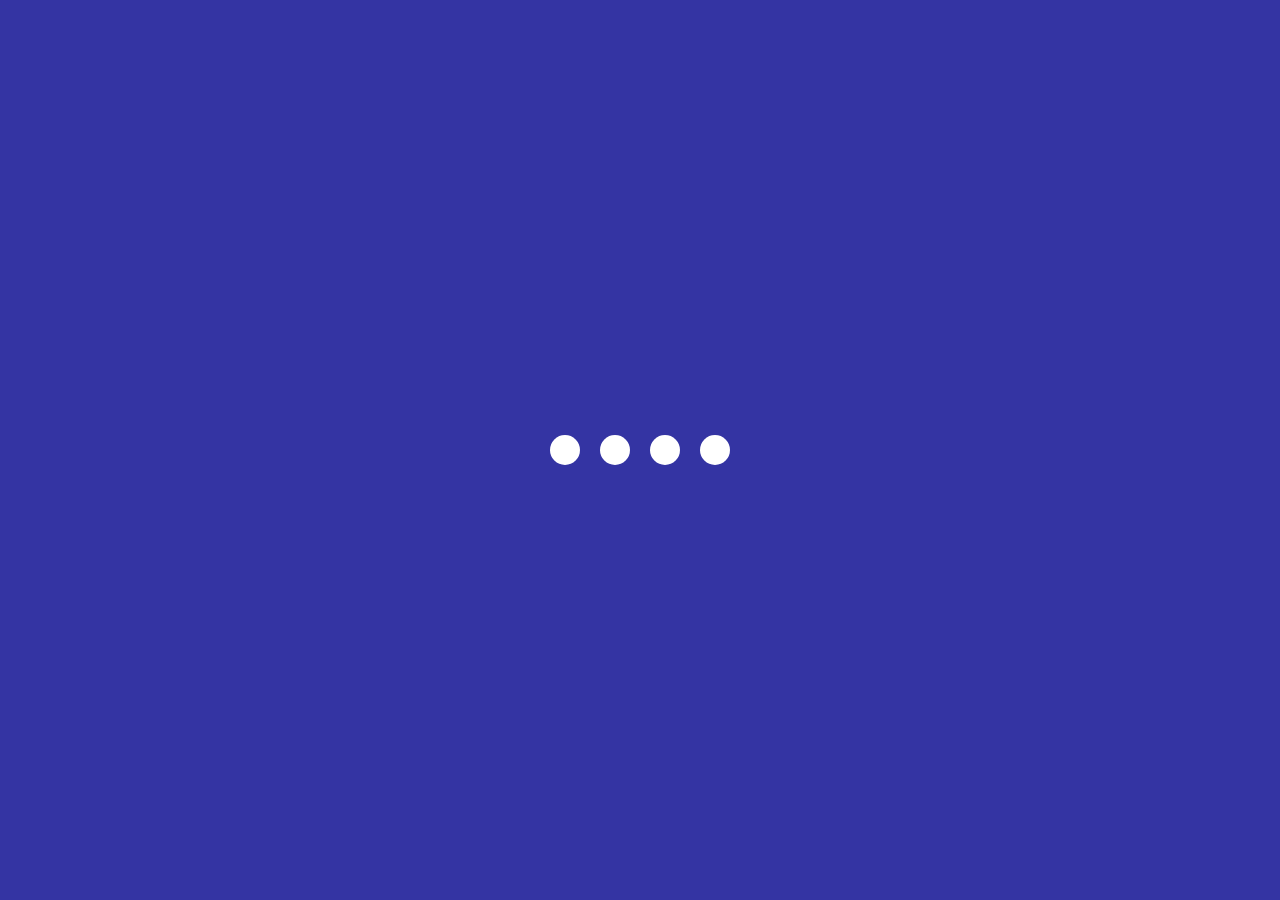
<file: loadinganimation/index.html>
<!DOCTYPE html>
<html lang="en">
  <head>
    <meta charset="UTF-8" />
    <meta name="viewport" content="width=device-width, initial-scale=1.0" />
    <link rel="stylesheet" href="style.css" />
    <title>Loding animation</title>
  </head>
  <body>
    <section class="wrapper">
      <div class="loader">
        <div class="loading one"></div>
        <div class="loading two"></div>
        <div class="loading three"></div>
        <div class="loading four"></div>
      </div>
    </section>
  </body>
</html>
</file>
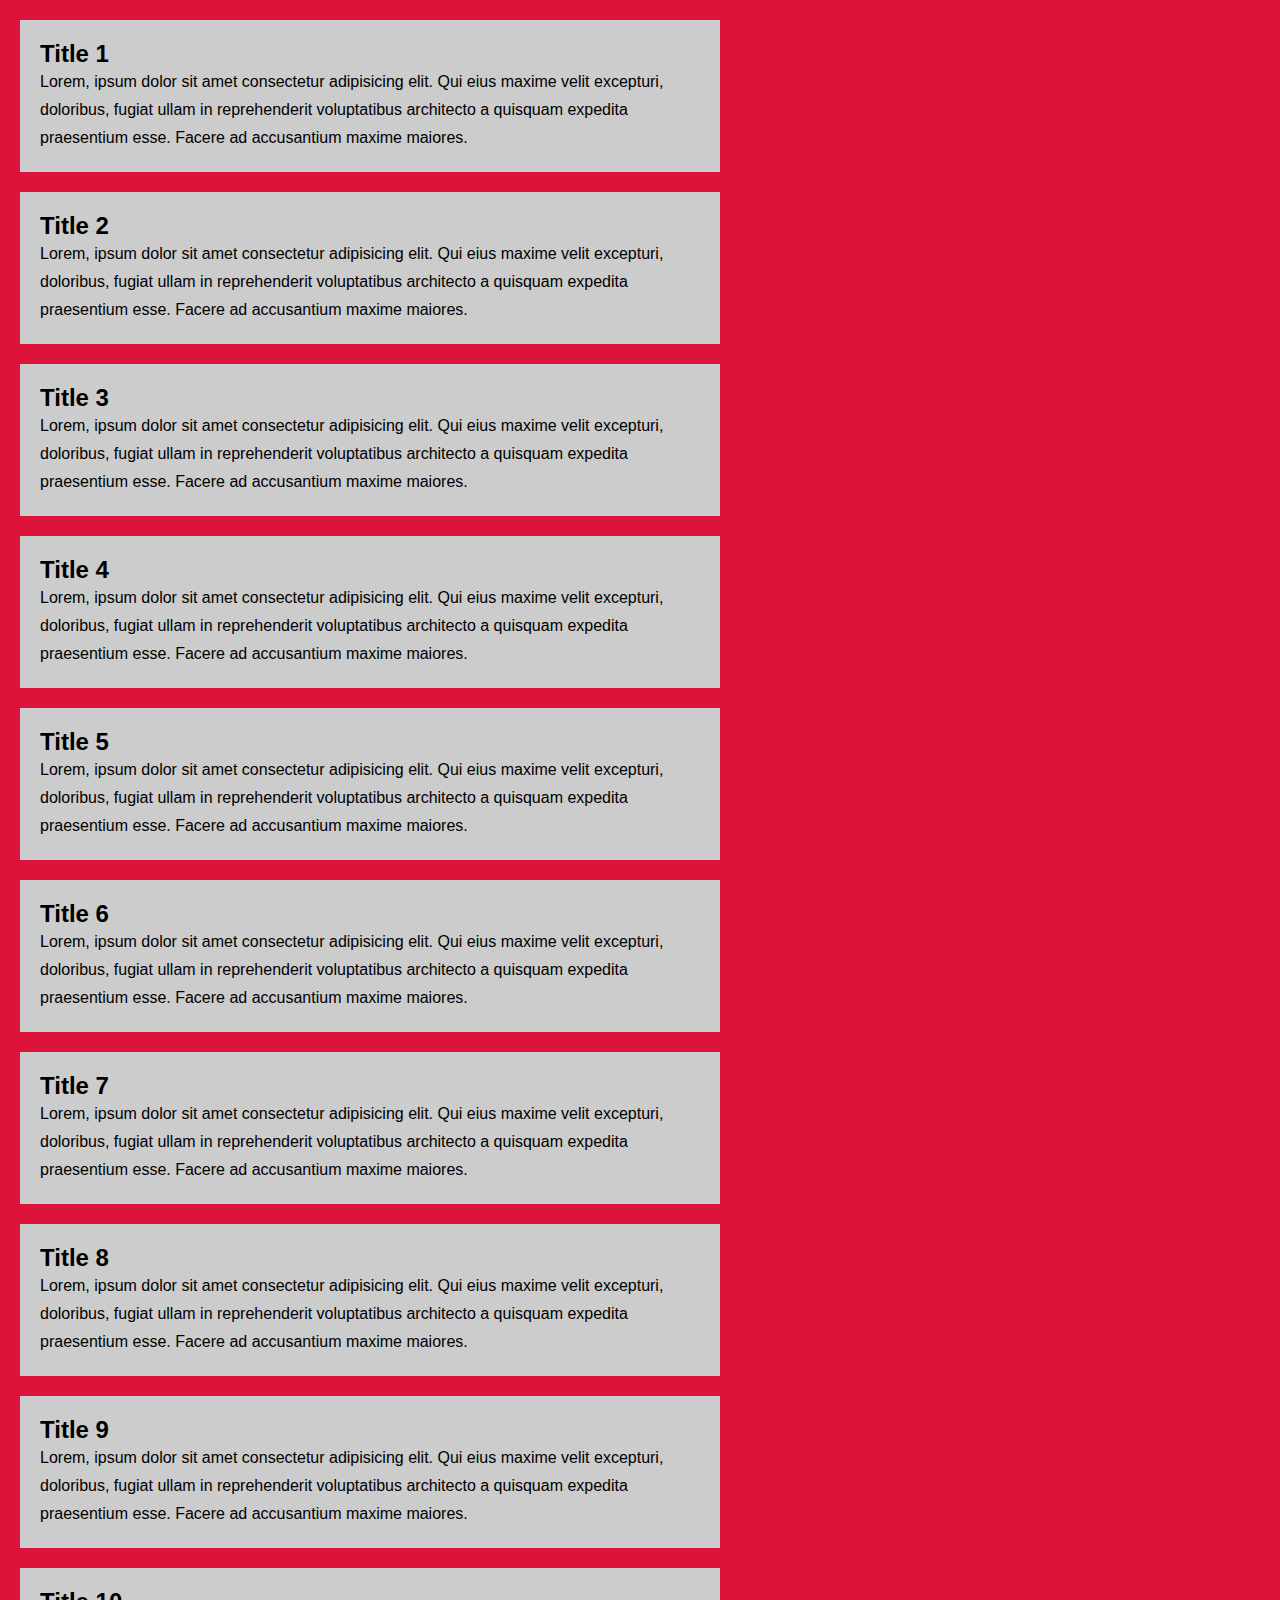
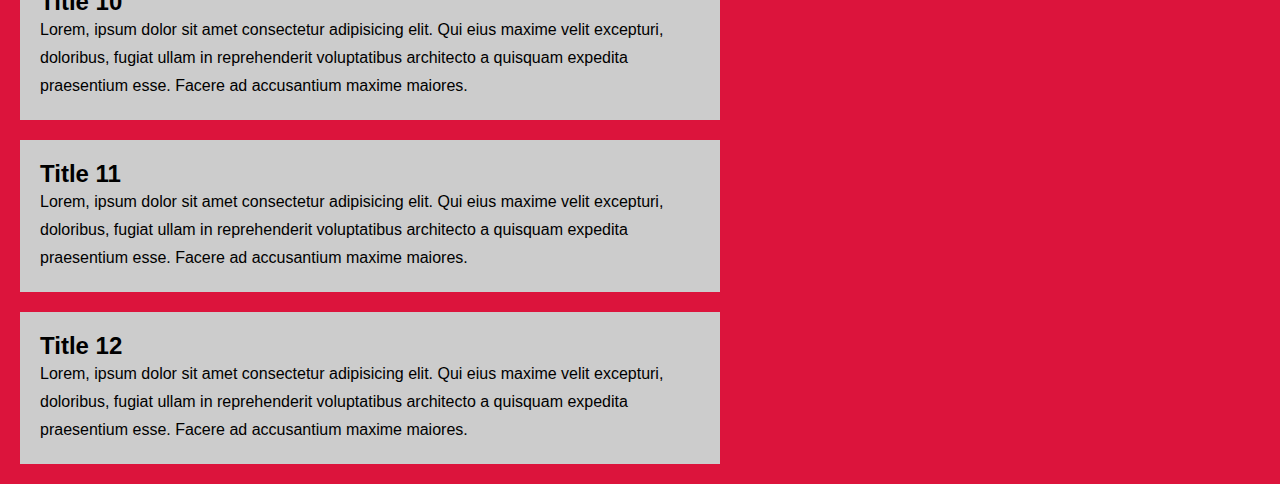
<file: third/index.html>
<!DOCTYPE html>
<html lang="en">
  <head>
    <meta charset="UTF-8" />
    <meta name="viewport" content="width=device-width, initial-scale=1.0" />
    <title>Custom scrollbar</title>
    <link rel="stylesheet" href="style.css"></link>
  </head>
  <body>
    <section>
      <div class="card">
        <h2 class="card-title">Title 1</h2>
        <p>
          Lorem, ipsum dolor sit amet consectetur adipisicing elit. Qui eius
          maxime velit excepturi, doloribus, fugiat ullam in reprehenderit
          voluptatibus architecto a quisquam expedita praesentium esse. Facere
          ad accusantium maxime maiores.
        </p>
      </div>
      <div class="card">
        <h2 class="card-title">Title 2</h2>
        <p>
          Lorem, ipsum dolor sit amet consectetur adipisicing elit. Qui eius
          maxime velit excepturi, doloribus, fugiat ullam in reprehenderit
          voluptatibus architecto a quisquam expedita praesentium esse. Facere
          ad accusantium maxime maiores.
        </p>
      </div>
      <div class="card">
        <h2 class="card-title">Title 3</h2>
        <p>
          Lorem, ipsum dolor sit amet consectetur adipisicing elit. Qui eius
          maxime velit excepturi, doloribus, fugiat ullam in reprehenderit
          voluptatibus architecto a quisquam expedita praesentium esse. Facere
          ad accusantium maxime maiores.
        </p>
      </div>
      <div class="card">
        <h2 class="card-title">Title 4</h2>
        <p>
          Lorem, ipsum dolor sit amet consectetur adipisicing elit. Qui eius
          maxime velit excepturi, doloribus, fugiat ullam in reprehenderit
          voluptatibus architecto a quisquam expedita praesentium esse. Facere
          ad accusantium maxime maiores.
        </p>
      </div>
      <div class="card">
        <h2 class="card-title">Title 5</h2>
        <p>
          Lorem, ipsum dolor sit amet consectetur adipisicing elit. Qui eius
          maxime velit excepturi, doloribus, fugiat ullam in reprehenderit
          voluptatibus architecto a quisquam expedita praesentium esse. Facere
          ad accusantium maxime maiores.
        </p>
      </div>
      <div class="card">
        <h2 class="card-title">Title 6</h2>
        <p>
          Lorem, ipsum dolor sit amet consectetur adipisicing elit. Qui eius
          maxime velit excepturi, doloribus, fugiat ullam in reprehenderit
          voluptatibus architecto a quisquam expedita praesentium esse. Facere
          ad accusantium maxime maiores.
        </p>
      </div>
      <div class="card">
        <h2 class="card-title">Title 7</h2>
        <p>
          Lorem, ipsum dolor sit amet consectetur adipisicing elit. Qui eius
          maxime velit excepturi, doloribus, fugiat ullam in reprehenderit
          voluptatibus architecto a quisquam expedita praesentium esse. Facere
          ad accusantium maxime maiores.
        </p>
      </div>
      <div class="card">
        <h2 class="card-title">Title 8</h2>
        <p>
          Lorem, ipsum dolor sit amet consectetur adipisicing elit. Qui eius
          maxime velit excepturi, doloribus, fugiat ullam in reprehenderit
          voluptatibus architecto a quisquam expedita praesentium esse. Facere
          ad accusantium maxime maiores.
        </p>
      </div>
      <div class="card">
        <h2 class="card-title">Title 9</h2>
        <p>
          Lorem, ipsum dolor sit amet consectetur adipisicing elit. Qui eius
          maxime velit excepturi, doloribus, fugiat ullam in reprehenderit
          voluptatibus architecto a quisquam expedita praesentium esse. Facere
          ad accusantium maxime maiores.
        </p>
      </div>
      <div class="card">
        <h2 class="card-title">Title 10</h2>
        <p>
          Lorem, ipsum dolor sit amet consectetur adipisicing elit. Qui eius
          maxime velit excepturi, doloribus, fugiat ullam in reprehenderit
          voluptatibus architecto a quisquam expedita praesentium esse. Facere
          ad accusantium maxime maiores.
        </p>
      </div>
      <div class="card">
        <h2 class="card-title">Title 11</h2>
        <p>
          Lorem, ipsum dolor sit amet consectetur adipisicing elit. Qui eius
          maxime velit excepturi, doloribus, fugiat ullam in reprehenderit
          voluptatibus architecto a quisquam expedita praesentium esse. Facere
          ad accusantium maxime maiores.
        </p>
      </div>
      <div class="card">
        <h2 class="card-title">Title 12</h2>
        <p>
          Lorem, ipsum dolor sit amet consectetur adipisicing elit. Qui eius
          maxime velit excepturi, doloribus, fugiat ullam in reprehenderit
          voluptatibus architecto a quisquam expedita praesentium esse. Facere
          ad accusantium maxime maiores.
        </p>
      </div>
    </section>
  </body>
</html>
</file>
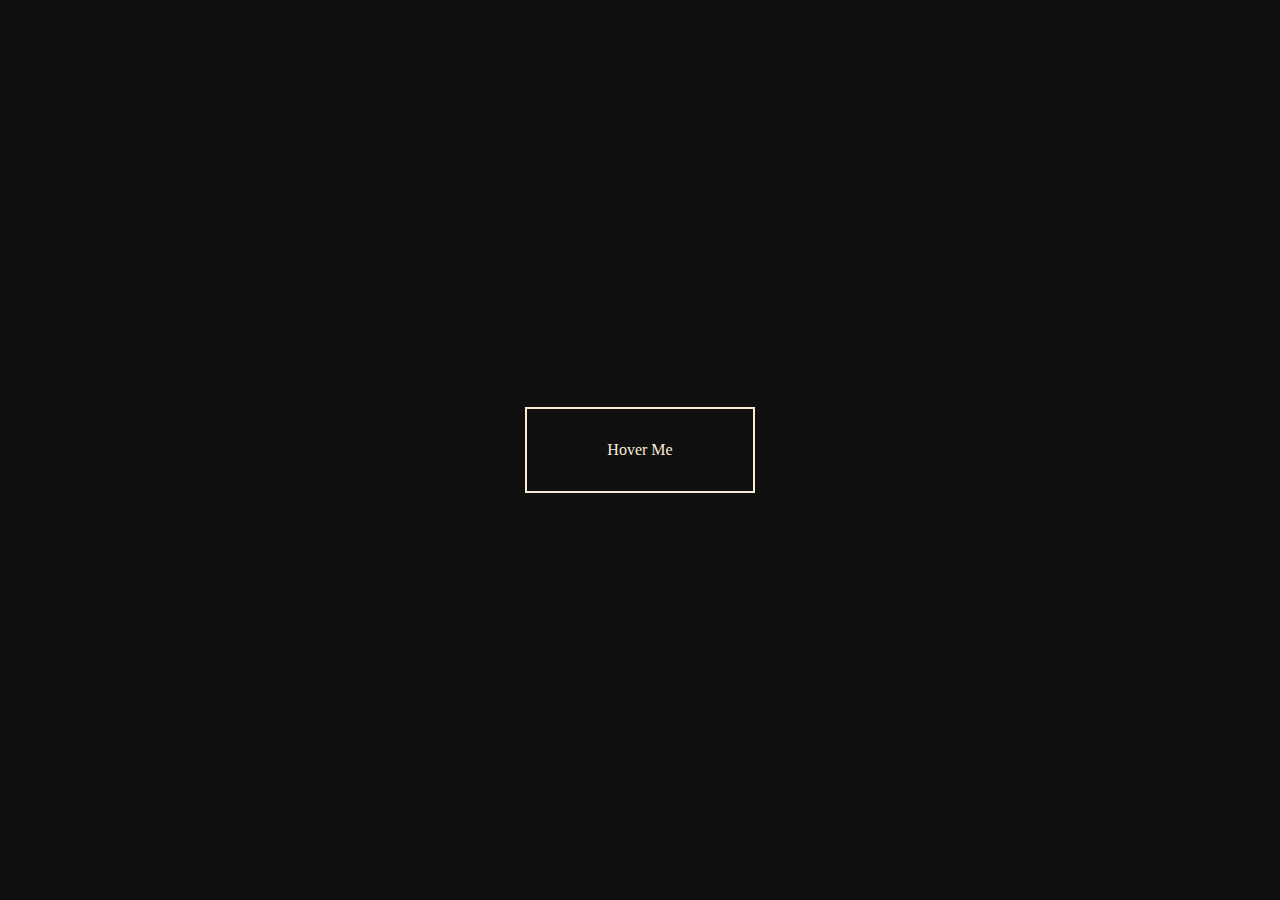
<file: fifth/btn1/index.html>
<!DOCTYPE html>
<html lang="en">
  <head>
    <meta charset="UTF-8" />
    <meta name="viewport" content="width=device-width, initial-scale=1.0" />
    <title>btn1</title>
    <link rel="stylesheet" href="style.css" />
  </head>
  <body>
    <section class="container">
      <a href="#">Hover Me</a>
    </section>
  </body>
</html>
</file>
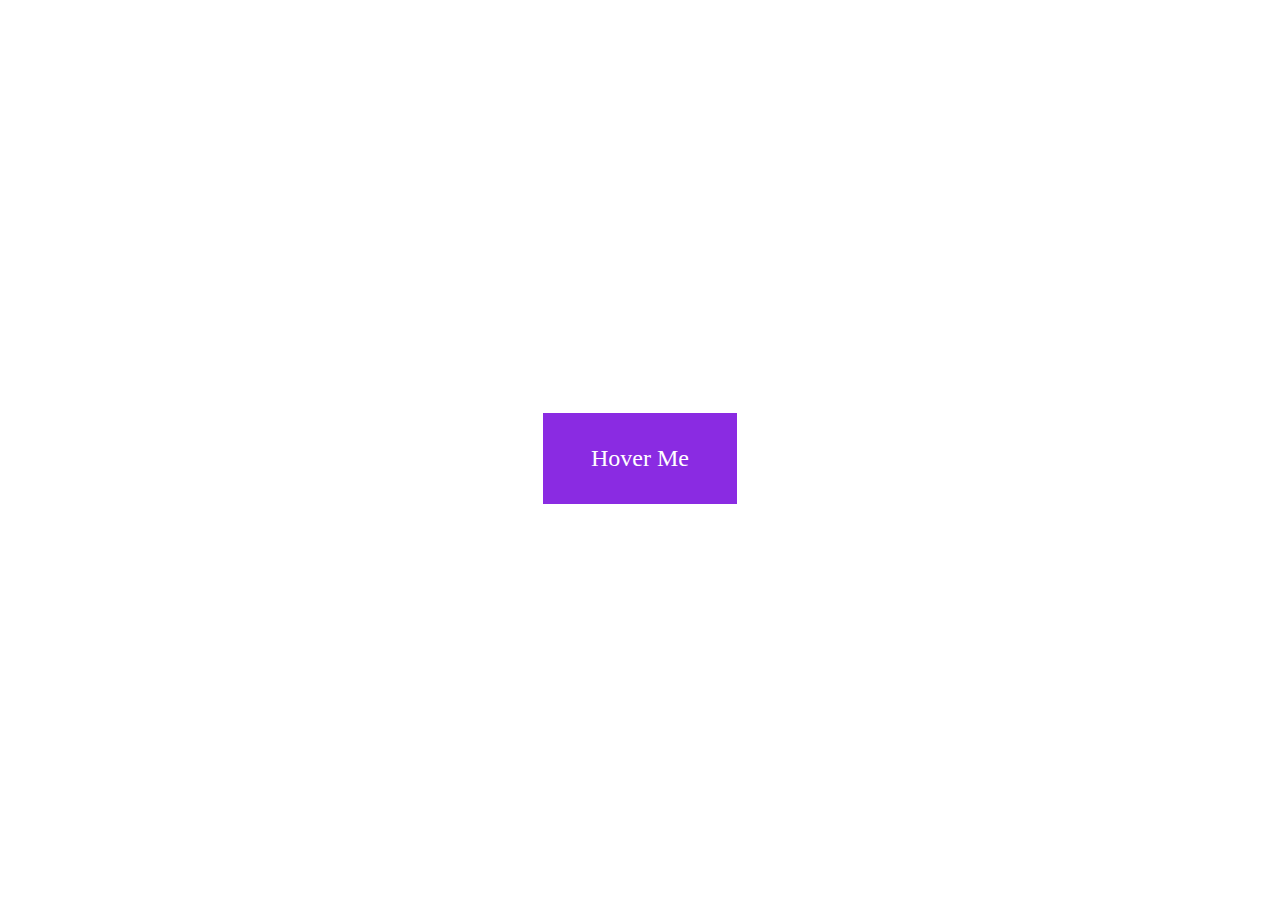
<file: fifth/btn2/index.html>
<!DOCTYPE html>
<html lang="en">
  <head>
    <meta charset="UTF-8" />
    <meta name="viewport" content="width=device-width, initial-scale=1.0" />
    <title>btn 2</title>
    <link rel="stylesheet" href="style.css" />
  </head>
  <body>
    <a href="#">Hover Me</a>
  </body>
</html>
</file>
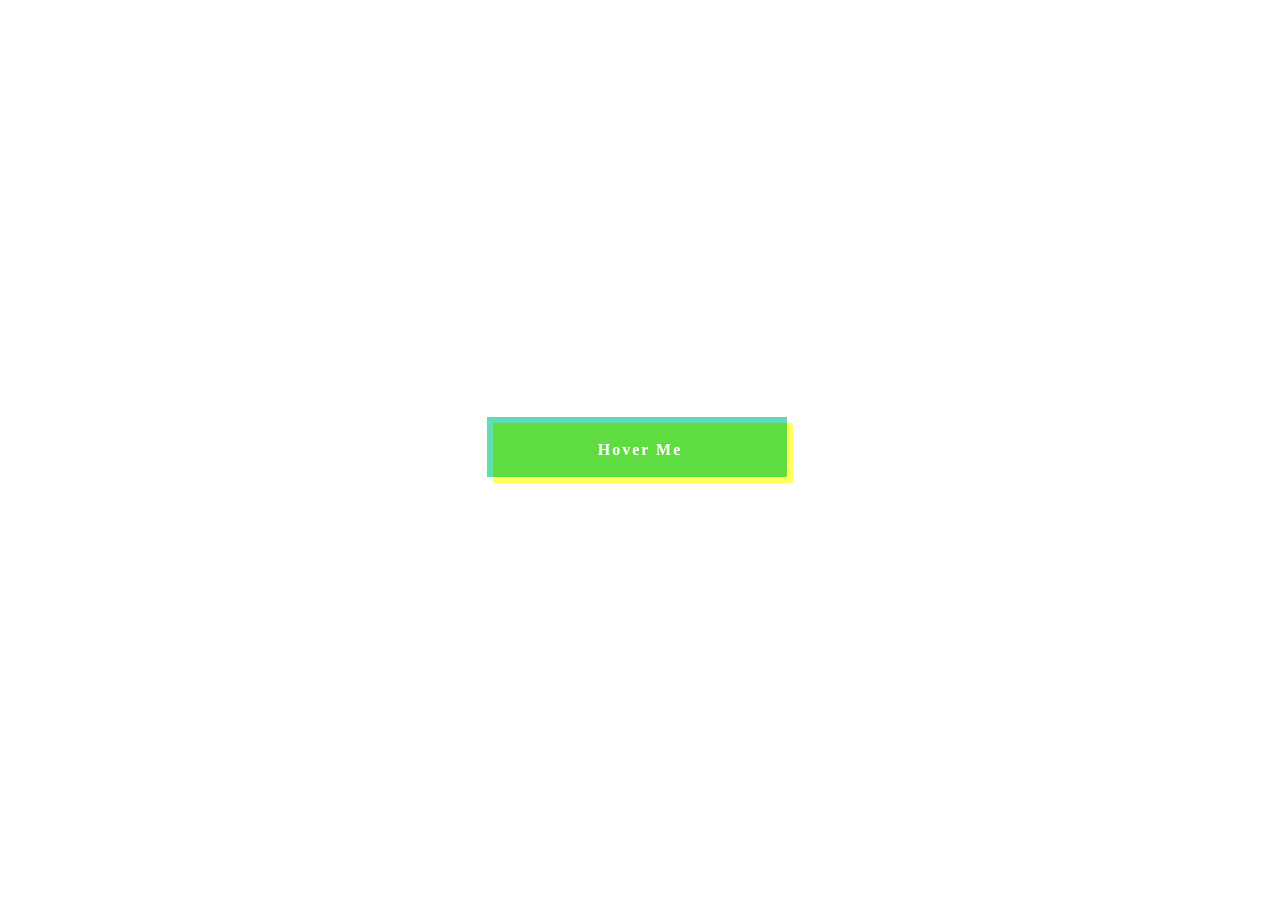
<file: fifth/btn3/index.html>
<!DOCTYPE html>
<html lang="en">
  <head>
    <meta charset="UTF-8" />
    <meta name="viewport" content="width=device-width, initial-scale=1.0" />
    <title>btn3</title>
    <link rel="stylesheet" href="style.css" />
  </head>
  <body>
    <a href="#">hover me</a>
  </body>
</html>
</file>
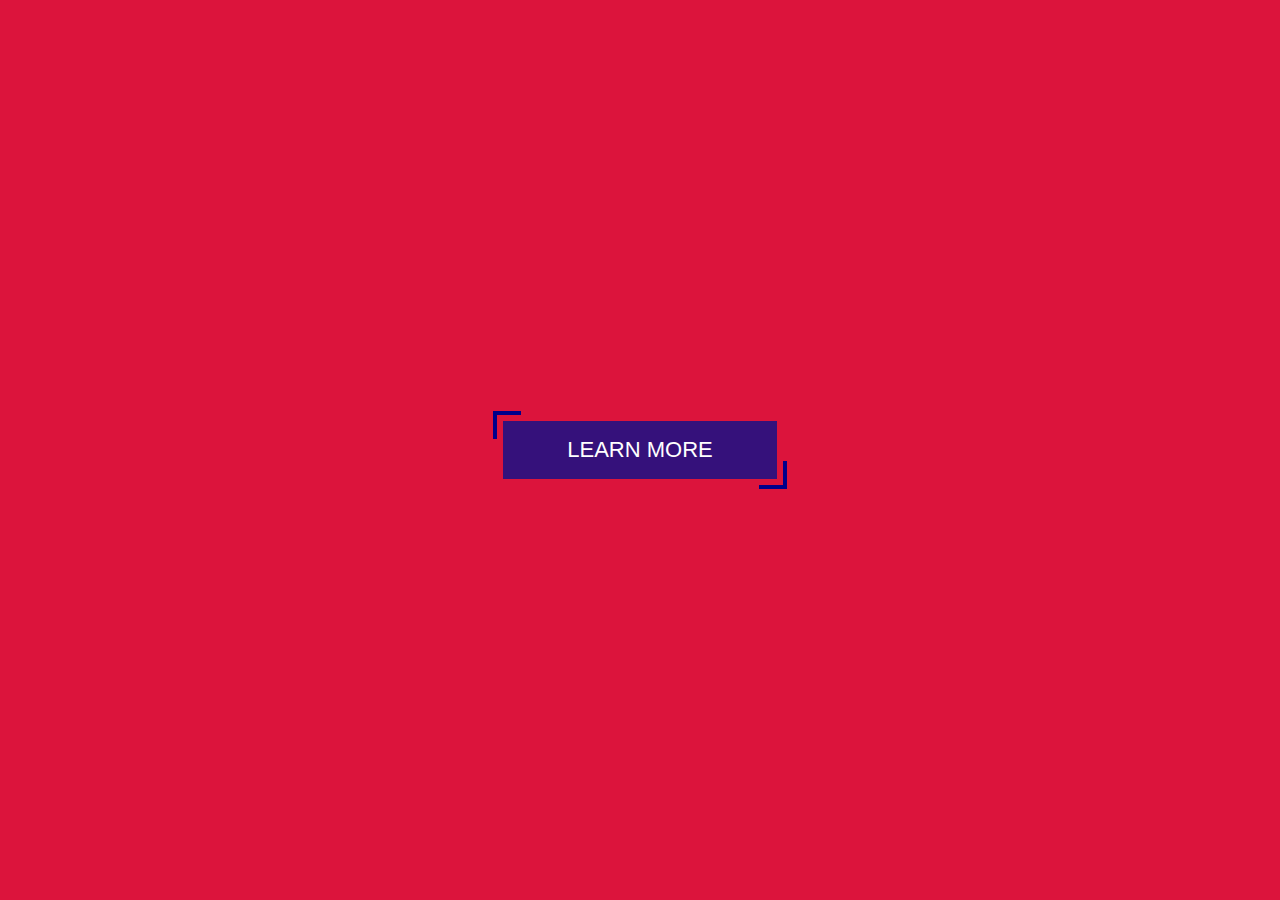
<file: fifth/btn4/index.html>
<!DOCTYPE html>
<html lang="en">
  <head>
    <meta charset="UTF-8" />
    <meta name="viewport" content="width=device-width, initial-scale=1.0" />
    <title>Document</title>
    <link rel="stylesheet" href="style.css" />
  </head>
  <body>
    <div class="container">
      <button class="btn">Learn more</button>
    </div>
    </div>
  </body>
</html>
</file>
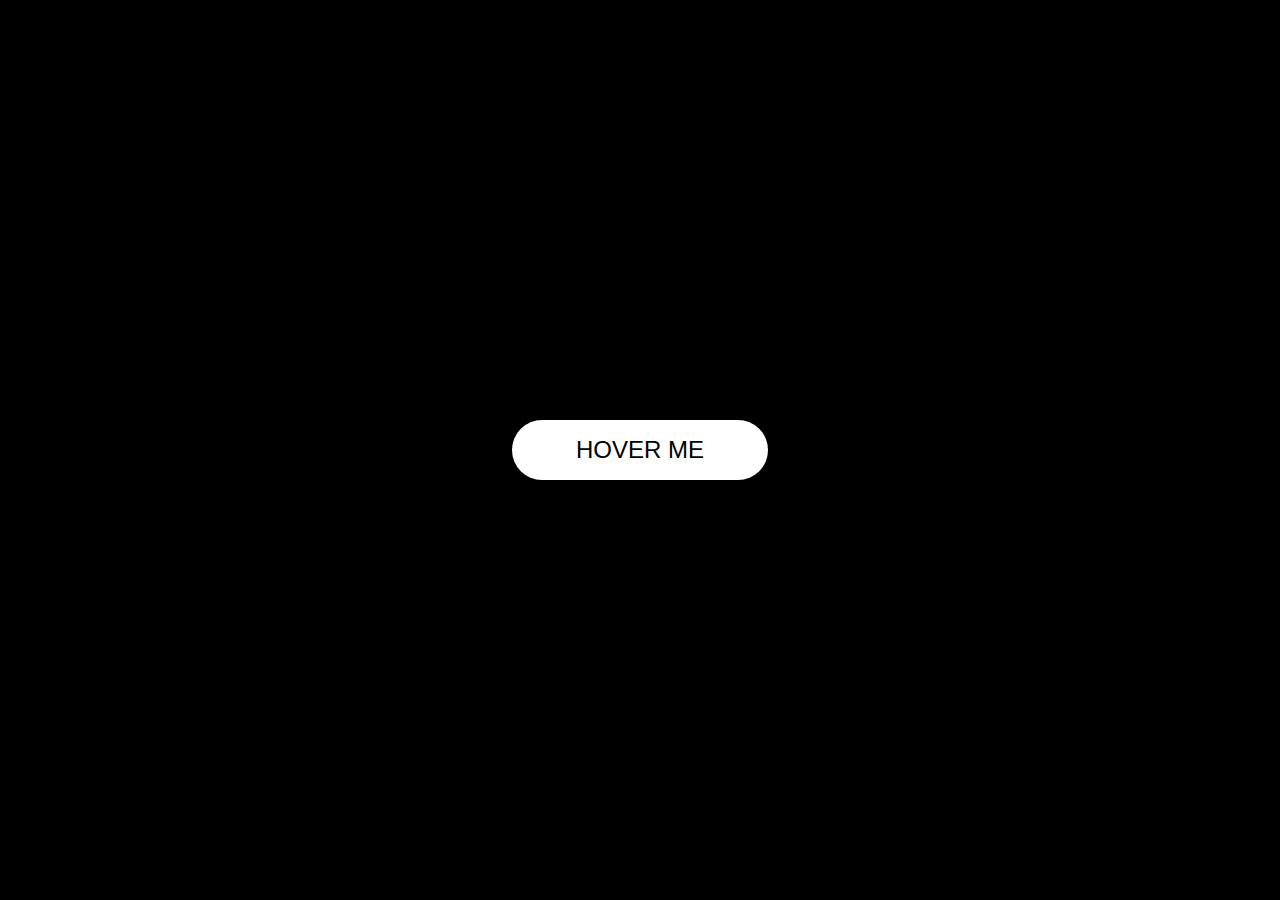
<file: fifth/btn5/index.html>
<!DOCTYPE html>
<html lang="en">
  <head>
    <meta charset="UTF-8" />
    <meta name="viewport" content="width=device-width, initial-scale=1.0" />
    <title>Document</title>
    <link rel="stylesheet" href="style.css" />
  </head>
  <body>
    <div class="container">
      <a href="">hover me</a>
    </div>
  </body>
</html>
</file>
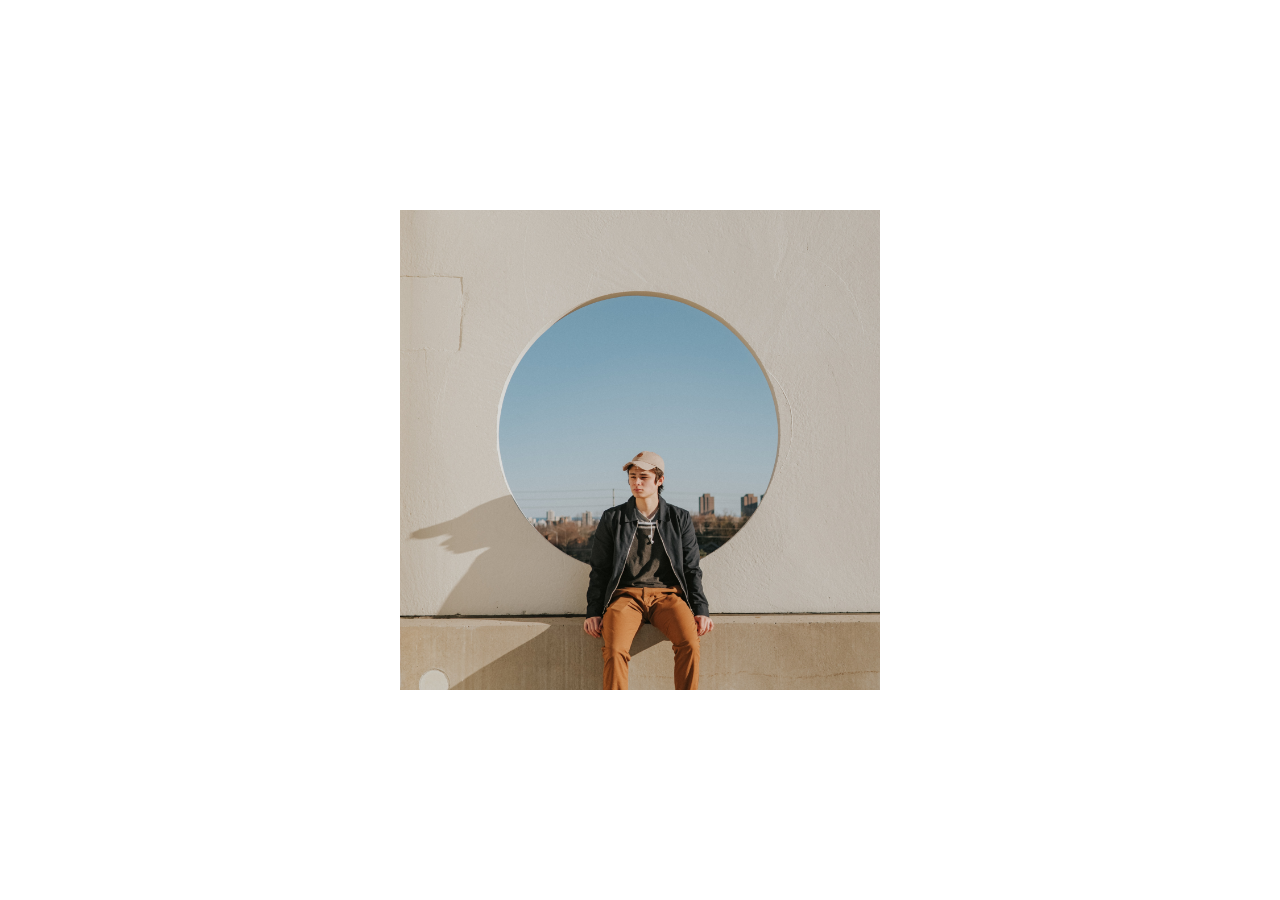
<file: seventh/1/index.html>
<!DOCTYPE html>
<html lang="en">
  <head>
    <meta charset="UTF-8" />
    <meta name="viewport" content="width=device-width, initial-scale=1.0" />
    <title>Document</title>
    <link rel="stylesheet" href="style.css" />
  </head>
  <body>
    <div class="container">
      <img src="rayul-_M6gy9oHgII-unsplash.jpg" alt="image" />
      <article class="content">
        <h1>Welcome to the real world 😚</h1>
        <h4>write your content here 🍻</h4>
      </article>
    </div>
  </body>
</html>
</file>
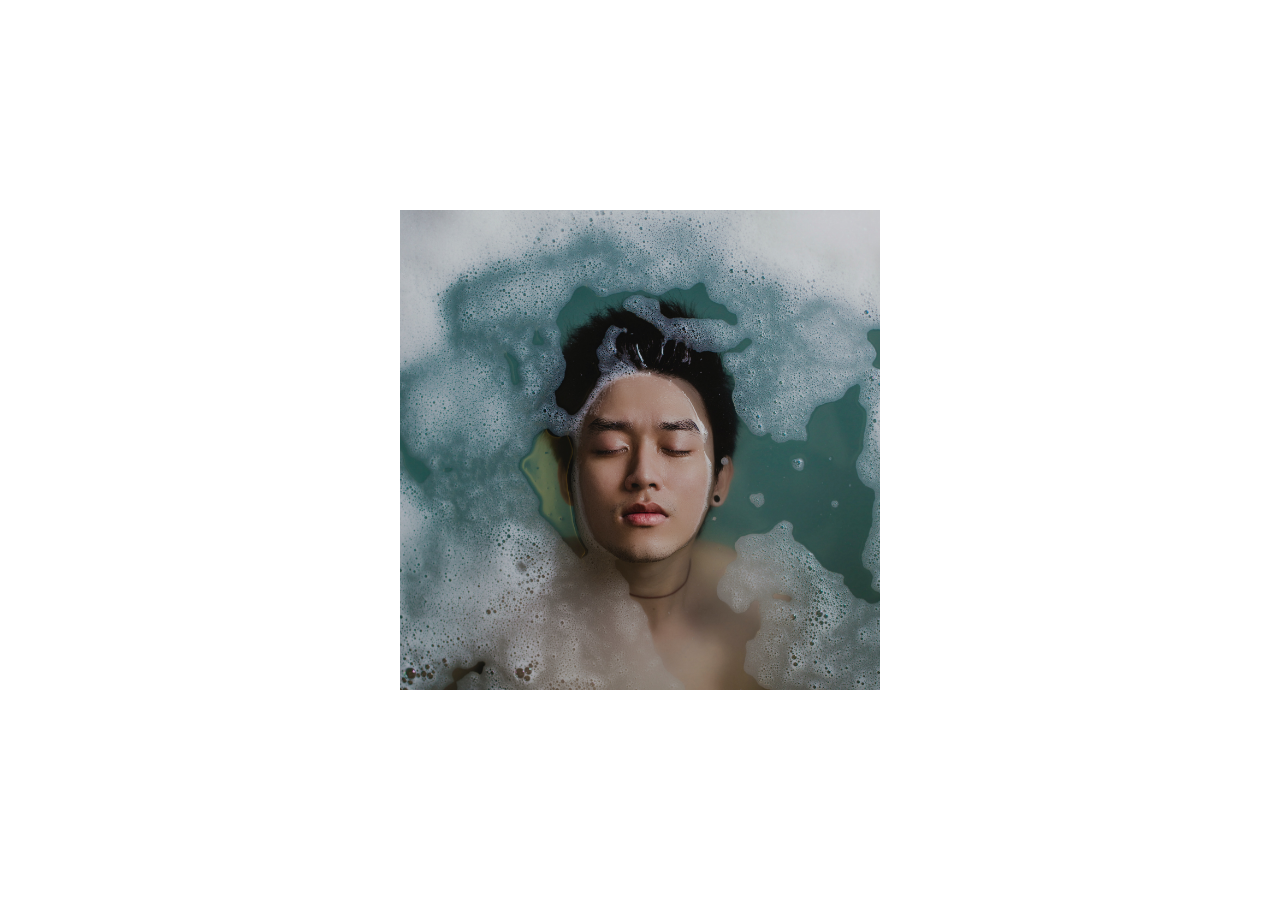
<file: seventh/2/index.html>
<!DOCTYPE html>
<html lang="en">
  <head>
    <meta charset="UTF-8" />
    <meta name="viewport" content="width=device-width, initial-scale=1.0" />
    <title>Document</title>
    <link rel="stylesheet" href="style.css" />
  </head>
  <body>
    <div class="container">
        <img src="hisu-lee-2qvxIr_DXGo-unsplash (1).jpg" alt="">
            <article class="content">
                <h1>Card title 🔥 </h1>
                <h4> content goes here 🥂</h4>
            </article>
        </img>
    </div>
  </body>
</html>
</file>
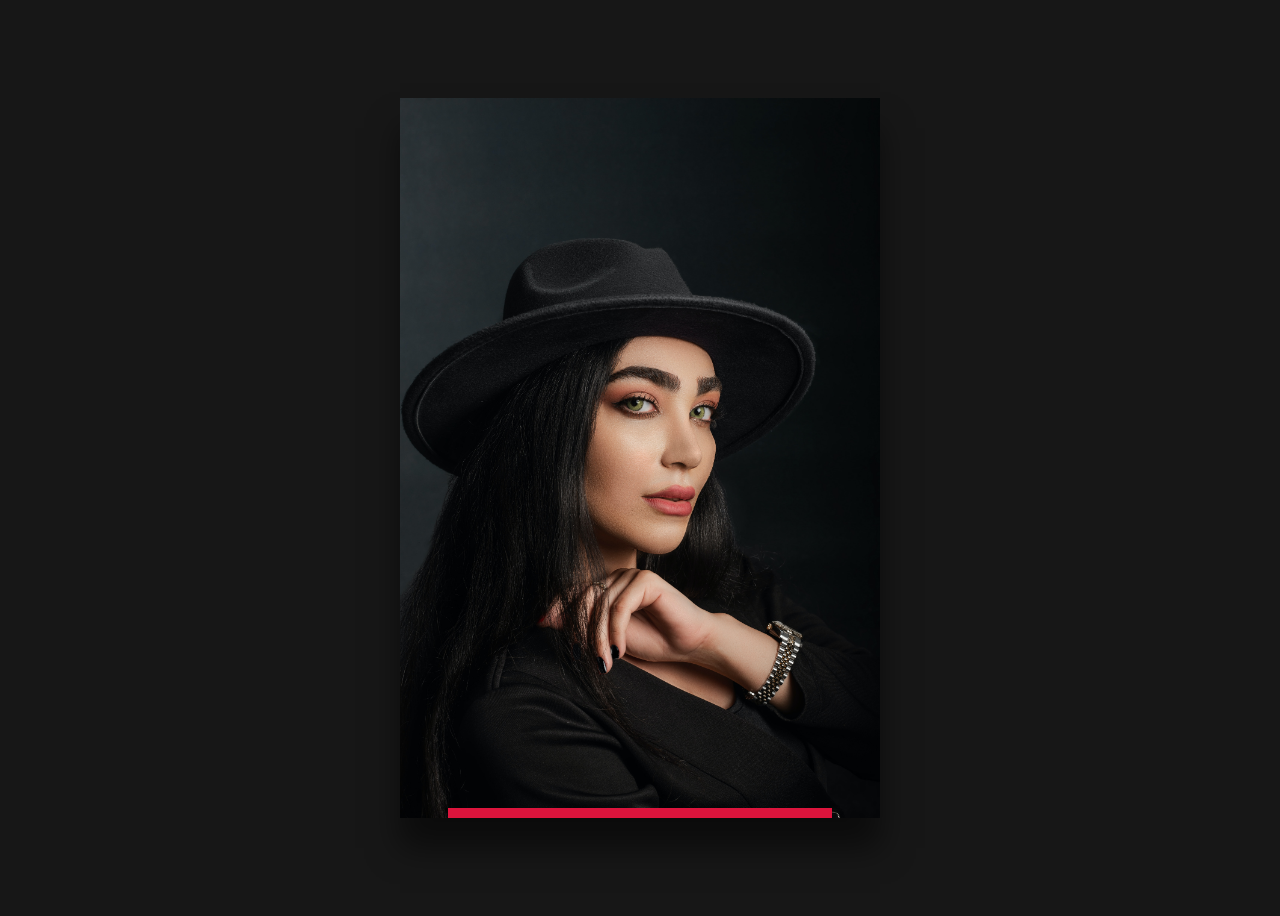
<file: seventh/3/index.html>
<!DOCTYPE html>
<html lang="en">
  <head>
    <meta charset="UTF-8" />
    <meta name="viewport" content="width=device-width, initial-scale=1.0" />
    <title>Effect 3</title>
    <link rel="stylesheet" href="style.css" />
  </head>
  <body>
    <div class="card">
      <div class="img-container"">
        <img src="milad-shams-AxqT51VT8mw-unsplash.jpg" alt="image" />
      </div>
      <div class="content">
      <h3>Card Title</h3>
      <p>
        Lorem ipsum dolor sit amet consectetur adipisicing elit. Blanditiis ad
        facere accusantium non cupiditate. Architecto assumenda magni quis
        tenetur tempore recusandae, eos quibusdam, saepe sunt cupiditate culpa
        voluptate laborum aut?
      </p>
      <a href="#">learn more</a>
    </div>
    </div>
    
  </body>
</html>
</file>
<file: loadinganimation/style.css>
* {
  margin: 0;
  padding: 0;
  box-sizing: border-box;
}

body {
  background: #00008bcb;
}

.wrapper {
  display: flex;
  justify-content: center;
  align-items: center;
  min-height: 100vh;
}

.loading {
  background: #ffff;
  width: 30px;
  height: 30px;
  margin: 0 10px;
  border-radius: 50px;
  animation: load 1s infinite ease;
}
.one {
  animation-delay: 0.5s;
}
.two {
  animation-delay: 0.7s;
}
.three {
  animation-delay: 0.9s;
}
.four {
  animation-delay: 1s;
}
.loader {
  display: flex;
  justify-content: center;
  padding: 0 20px;
}

@keyframes load {
  0% {
    width: 30px;
    height: 30px;
  }
  50% {
    width: 20px;
    height: 20px;
  }
}
/* .wrapper {
  display: flex;
  justify-content: center;
  align-items: center;
  min-height: 100vh;
}
.wrapper .loader {
  display: flex;
  justify-content: center;
  padding: 0 20px;
}
.loader .loading {
  background: #fff;
  width: 30px;
  height: 30px;
  border-radius: 50px;
  margin: 0 10px;
} */
</file>
<file: third/style.css>
* {
  padding: 0px;
  margin: 0px;
  box-sizing: border-box;
  font-family: Arial, sans-serif;
}
body {
  background: crimson;
}

.card {
  width: 700px;
  padding: 20px;
  background: #ccc;
  margin: 20px;
  font-family: sans-serif;
  line-height: 28px;
}
/* scroll bar */

::-webkit-scrollbar {
  background-color: transparent;
  width: 10px;
}

::-webkit-scrollbar-thumb {
  /* background-color: antiquewhite; */
  background: linear-gradient(#fee140, #fa709a);
  border-radius: 100px;
}
</file>
<file: fifth/btn1/style.css>
* {
  padding: 0px;
  margin: 0px;
  box-sizing: border-box;
}

.container {
  display: flex;
  justify-content: center;
  align-items: center;
  height: 100vh;
  background-color: rgb(16, 16, 16);
}

a {
  text-decoration: none;
  color: antiquewhite;
  border: 2px solid antiquewhite;
  padding: 2rem 5rem;
  position: relative;
  overflow: hidden;
  transition: all 1s;
}

a::before {
  content: "Download";
  font-weight: bold;
  position: absolute;
  color: black;
  left: 0;
  top: 0;
  width: 100%;
  height: 100%;
  background: antiquewhite;
  transform: translateY(-100%);
  transition: all 1s;
  display: flex;
  justify-content: center;
  align-items: center;
}

a:hover::before {
  transform: translateY(0);
}
</file>
<file: fifth/btn2/style.css>
body {
  display: flex;
  justify-content: center;
  align-items: center;
  height: 100vh;
}

a {
  padding: 2rem 3rem;
  text-decoration: none;
  text-transform: capitalize;
  background-color: blueviolet;
  color: white;
  font-size: 1.5rem;
  position: relative;
}

a::before {
  content: "button";
  position: absolute;
  top: 0;
  left: 0;
  height: 100%;
  width: 100%;
  background: crimson;
  display: flex;
  justify-content: center;
  align-items: center;
  transform: rotateX(270deg);
  transform-origin: top;
  transition: all 0.5s;
}

a::after {
  content: "button";
  position: absolute;
  top: 0;
  left: 0;
  width: 100%;
  height: 100%;
  background: rgb(14, 231, 14);
  display: flex;
  justify-content: center;
  align-items: center;
  transform: rotateX(270deg);
  transform-origin: top;
  transition: all 0.5s;
  transition-delay: 0.25s;
}
a:hover::before,
a:hover::after {
  transform: rotateX(0deg);
}
</file>
<file: fifth/btn3/style.css>
* {
  margin: 0;
  padding: 0;
  box-sizing: border-box;
}

body {
  height: 100vh;
  display: flex;
  justify-content: center;
  align-items: center;
}
a {
  text-decoration: none;
  text-transform: capitalize;
  width: 300px;
  height: 60px;
  text-align: center;
  background: transparent;
  line-height: 60px;
  font-weight: bold;
  letter-spacing: 2px;
  position: relative;
  transition: all 0.2s;
  color: #fff;
}

a::before {
  content: "";
  position: absolute;
  top: -3px;
  left: -3px;
  width: 100%;
  height: 100%;
  background: #06c988a4;
  z-index: -1;
  mix-blend-mode: multiply;
  transition: all 0.2s;
  transform-origin: top;
}
a::after {
  content: "";
  position: absolute;
  top: 3px;
  left: 3px;
  width: 100%;
  height: 100%;
  background: #ffff00a6;
  z-index: -1;
  mix-blend-mode: multiply;
  transform-origin: bottom;
  transition: all 0.2s;
}

a:hover::before {
  top: -6px;
  left: 0;
  transform: perspective(1000px) rotateX(75deg);
}
a:hover::after {
  top: 6px;
  left: 0;
  transform: perspective(1000px) rotateX(-75deg);
}
a:hover {
  color: black;
}
</file>
<file: fifth/btn4/style.css>
* {
  margin: 0;
  padding: 0;
  box-sizing: border-box;
  font-family: sans-serif;
}

.container {
  height: 100vh;
  background: crimson;
  display: flex;
  justify-content: center;
  align-items: center;
}

.btn {
  border: none;
  padding: 1rem 4rem;
  cursor: pointer;
  background: rgb(17, 17, 137, 0.824);
  color: white;
  font-size: 22px;
  text-transform: uppercase;
  position: relative;
}
.btn::before {
  content: "";
  /* background: yellow; */
  position: absolute;
  width: 24px;
  height: 24px;
  top: -10px;
  left: -10px;
  border-top: 4px solid darkblue;
  border-left: 4px solid darkblue;
  transition: all 0.25s;
}
.btn:hover::before,
.btn:hover::after {
  width: 100%;
  height: 100%;
}
.btn::after {
  content: "";
  /* background: greenyellow; */
  position: absolute;
  width: 24px;
  height: 24px;
  bottom: -10px;
  right: -10px;
  border-bottom: 4px solid darkblue;
  border-right: 4px solid darkblue;
  transition: all 0.25s;
}
</file>
<file: fifth/btn5/style.css>
* {
  margin: 0;
  padding: 0;
  box-sizing: border-box;
  font-family: sans-serif;
}

.container {
  display: flex;
  justify-content: center;
  align-items: center;
  height: 100vh;
  background: black;
}

a {
  text-decoration: none;
  text-transform: uppercase;
  position: absolute;
  padding: 1rem 4rem;
  color: black;
  background: white;
  border-radius: 100px;
  font-size: 1.5rem;
  transition: all 0.2s;
}

a::before {
  content: "";
  position: absolute;
  top: 0;
  left: 0;
  width: 100%;
  height: 100%;
  background: #fff;
  border-radius: 100px;
  transition: all 1s;
  z-index: -1;
}

a:hover::before {
  transform: scaleX(1.4) scaleY(1.6);
  opacity: 0;
}
a:hover {
  transform: translateY(-3px);
  box-shadow: 0 10px 20px rgb(0, 0, 0, 0.2);
}
a:active {
  transform: translateY(-1px);
  box-shadow: 0 5px 10px rgb(0, 0, 0, 0.2);
}
</file>
<file: seventh/1/style.css>
* {
  padding: 0;
  margin: 0;
  box-sizing: border-box;
}
body {
  height: 100vh;
  display: flex;
  justify-content: center;
  align-items: center;
  font-family: sans-serif;
}

.container {
  width: 30rem;
  height: 30rem;
  overflow: hidden;
  position: relative;
  cursor: pointer;
}

.container img {
  width: 100%;
  transition: all 1s;
}

.content {
  position: absolute;
  top: 0;
  width: 100%;
  height: 100%;
  left: 0;
  display: flex;
  flex-direction: column;
  justify-content: center;
  align-items: center;
  text-transform: capitalize;
  gap: 23px;
  background: rgb(23, 23, 23);
  color: white;
  transition: all 1s;
  transform: translateX(-100%);
}

.container:hover .content {
  transform: translateX(0);
}
.container:hover img {
  transform: translateX(100%);
}
</file>
<file: seventh/2/style.css>
* {
  padding: 0;
  margin: 0;
  box-sizing: border-box;
}

body {
  height: 100vh;
  display: flex;
  justify-content: center;
  align-items: center;
}

.container {
  width: 30rem;
  height: 30rem;
  position: relative;
  overflow: hidden;
  cursor: pointer;
}

.container img {
  width: 100%;
  transition: all 0.5s;
}

.content {
  position: absolute;
  bottom: 0;
  left: 0;
  width: 100%;
  display: flex;
  flex-direction: column;
  justify-content: center;
  align-items: center;
  height: 25%;
  background: rgb(23, 23, 23);
  color: white;
  gap: 23px;
  text-transform: capitalize;
  transform: translateY(100%);
  transition: all 0.5s;
}

.container:hover .content {
  transform: translateY(0);
}

.container:hover img {
  transform: translateY(-30%);
}
</file>
<file: seventh/3/style.css>
/* * {
  padding: 0;
  margin: 0;
  box-sizing: border-box;
  font-family: Arial, sans-serif;
} */
body {
  background: rgb(23, 23, 23);
  /* background: yellow; */
  height: 100vh;
  display: flex;
  justify-content: center;
  align-items: center;
  font-family: sans-serif;
}
.card {
  position: relative;
  width: 30rem;
  height: 45rem;
  background-color: black;
  box-shadow: 0px 30px 30px rgba(0, 0, 0, 0.5);
}
img {
  width: 100%;
  height: 100%;
  object-fit: cover;
  transition: 1s;
}
.content {
  position: absolute;
  background: crimson;
  bottom: 0px;
  height: 10px;
  width: 80%;
  left: 10%;
  text-align: center;
  transition: 0.5s;
  overflow: hidden;
  display: flex;
  flex-direction: column;
  justify-content: center;
  align-items: center;
}
h3 {
  font-size: 30px;
  text-transform: uppercase;
  color: white;
  margin: 25px;
}
p {
  width: 80%;
  margin: 10px auto;
  font-size: 18px;
  transition: 0.5s;
  line-height: 25px;
  color: white;
  opacity: 0;
}
a {
  text-decoration: none;
  color: white;
  background-color: black;
  padding: 10px 20px;
  display: inline-block;
  margin-top: 10px;
  transition: 0.5s;
  line-height: 25px;
  border-radius: 5px;
  opacity: 0;
}

.card:hover .content {
  height: 100%;
  width: 100%;
  left: 0;
}

.card:hover p,
.card:hover a {
  opacity: 1;
  transition-delay: 0.5s;
  transform-origin: left;
}

.img-container {
  position: absolute;
  top: 0;
  left: 0;
  width: 100%;
  height: 100%;
  transition: 1s;
}
.card:hover img {
  opacity: 0;
}
</file>
